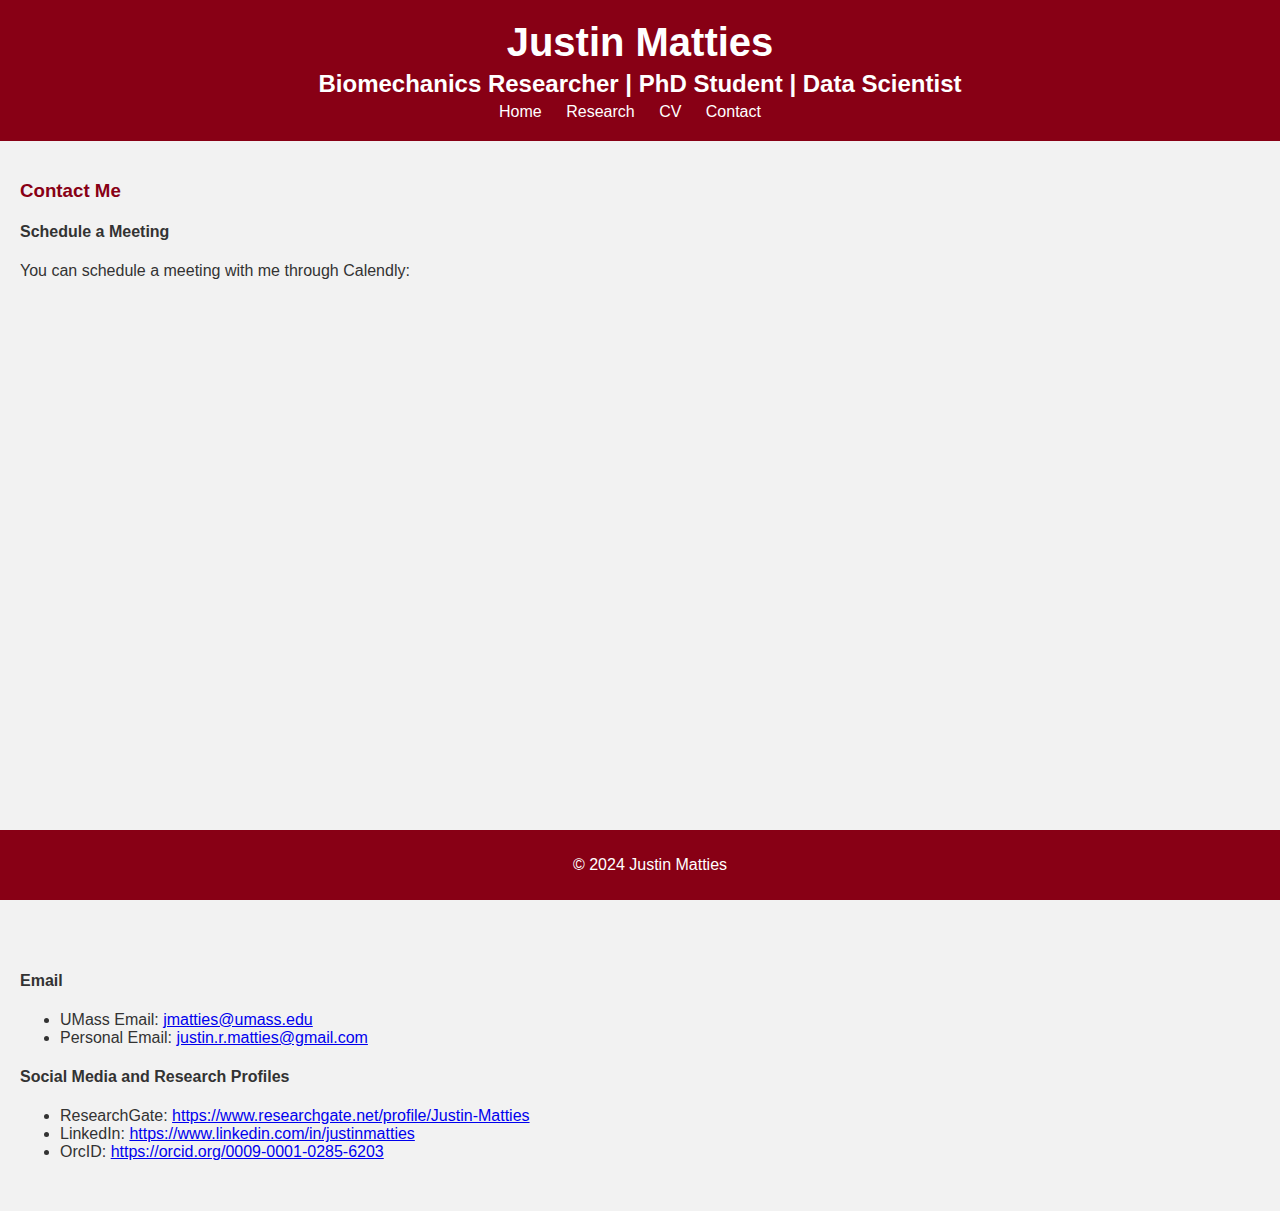
<file: contact.html>
<!DOCTYPE html>
<html lang="en">
<head>
    <meta charset="UTF-8">
    <meta name="viewport" content="width=device-width, initial-scale=1.0">
    <title>Justin Matties - Contact</title>
    <link rel="stylesheet" href="styles.css">
</head>
<body>
    <header>
        <h1>Justin Matties</h1>
        <h2>Biomechanics Researcher | PhD Student | Data Scientist</h2>
        <nav>
            <ul>
                <li><a href="index.html">Home</a></li>
                <li><a href="research.html">Research</a></li>
                <li><a href="cv.html">CV</a></li>
                <li><a href="contact.html">Contact</a></li>
            </ul>
        </nav>
    </header>

    <main>
        <section id="contact">
            <h3>Contact Me</h3>

            <h4>Schedule a Meeting</h4>
            <p>You can schedule a meeting with me through Calendly:</p>
            <iframe src="https://calendly.com/justin_matties/30-minute-zoom-meeting-clone-1" width="100%" height="630" frameborder="0"></iframe>

            <h4>Email</h4>
            <ul>
                <li>UMass Email: <a href="mailto:jmatties@umass.edu">jmatties@umass.edu</a></li>
                <li>Personal Email: <a href="mailto:justin.r.matties@gmail.com">justin.r.matties@gmail.com</a></li>
            </ul>

            <h4>Social Media and Research Profiles</h4>
            <ul>
                <li>ResearchGate: <a href="https://www.researchgate.net/profile/Justin-Matties" target="_blank">https://www.researchgate.net/profile/Justin-Matties</a></li>
                <li>LinkedIn: <a href="https://www.linkedin.com/in/justinmatties" target="_blank">https://www.linkedin.com/in/justinmatties</a></li>
                <li>OrcID: <a href="https://orcid.org/0009-0001-0285-6203" target="_blank">https://orcid.org/0009-0001-0285-6203</a></li>
            </ul>
        </section>
    </main>

    <footer>
        <p>&copy; 2024 Justin Matties</p>
    </footer>
</body>
</html>
</file>
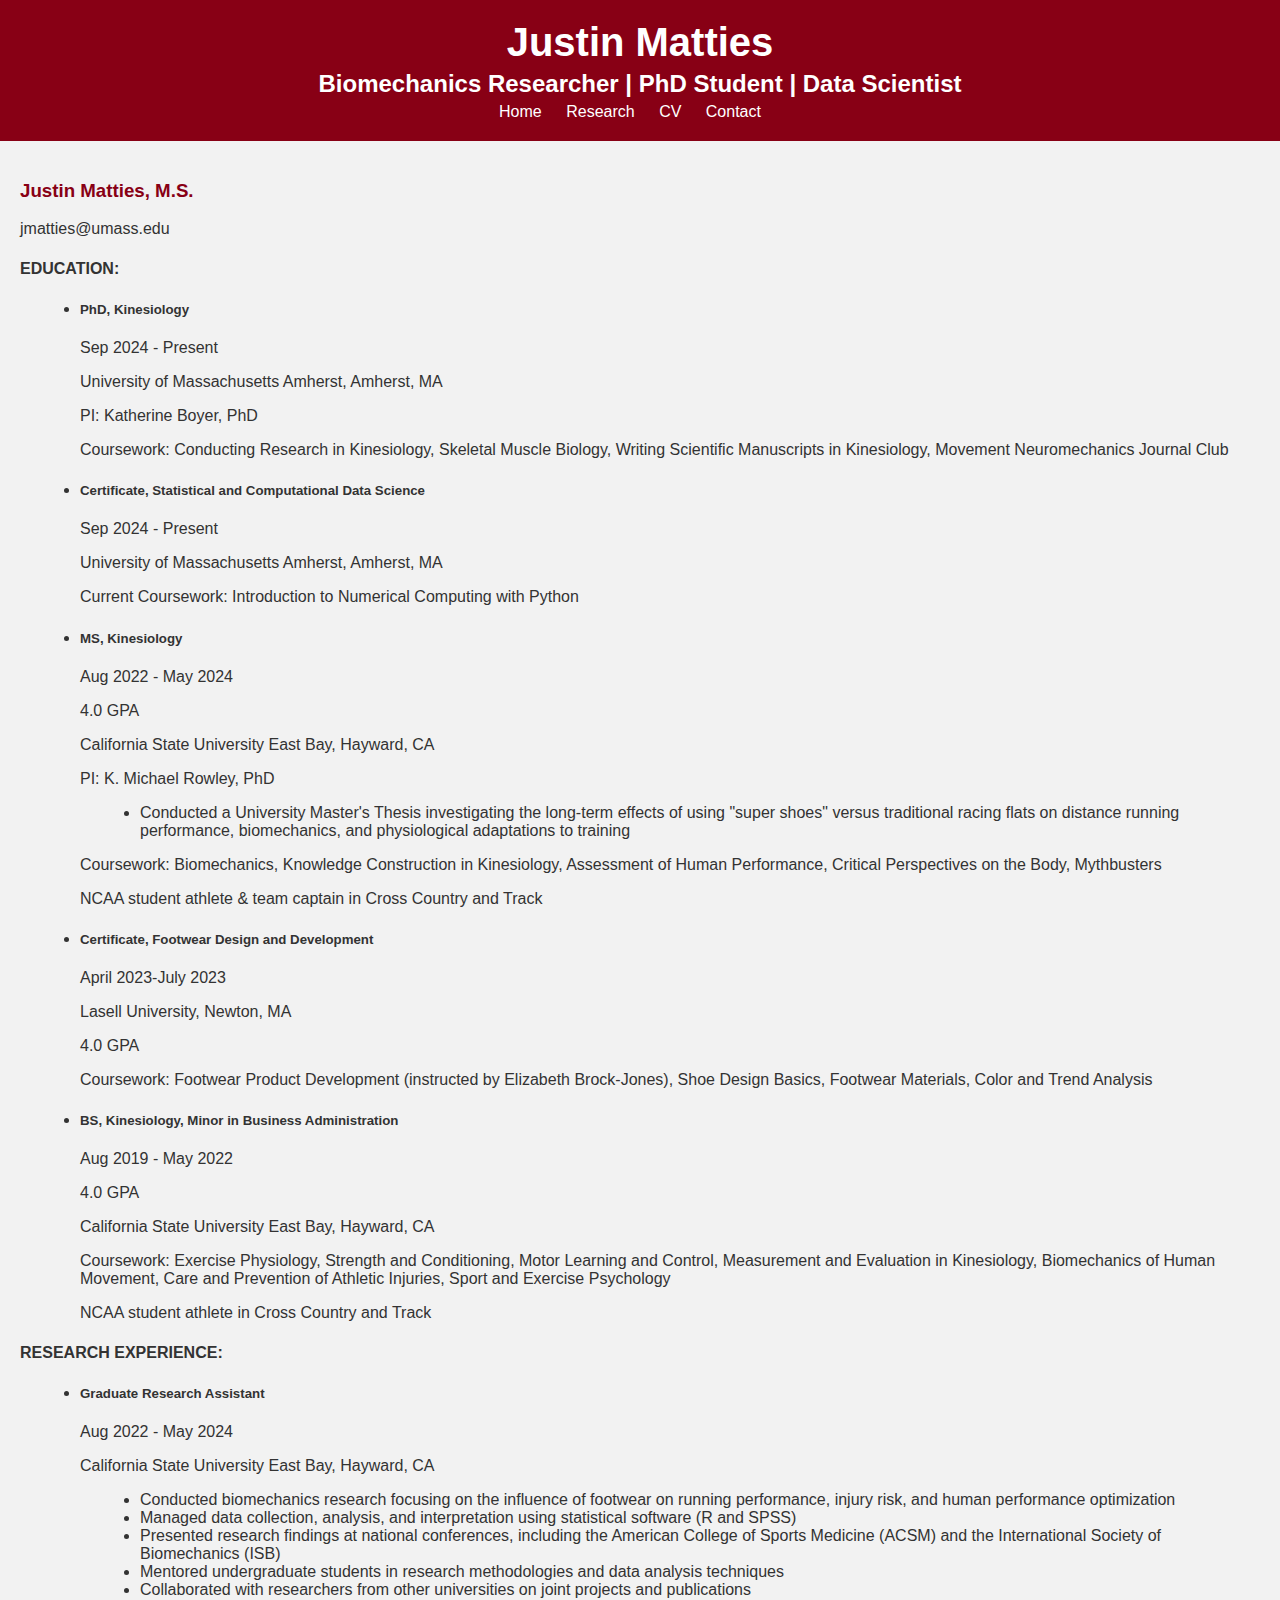
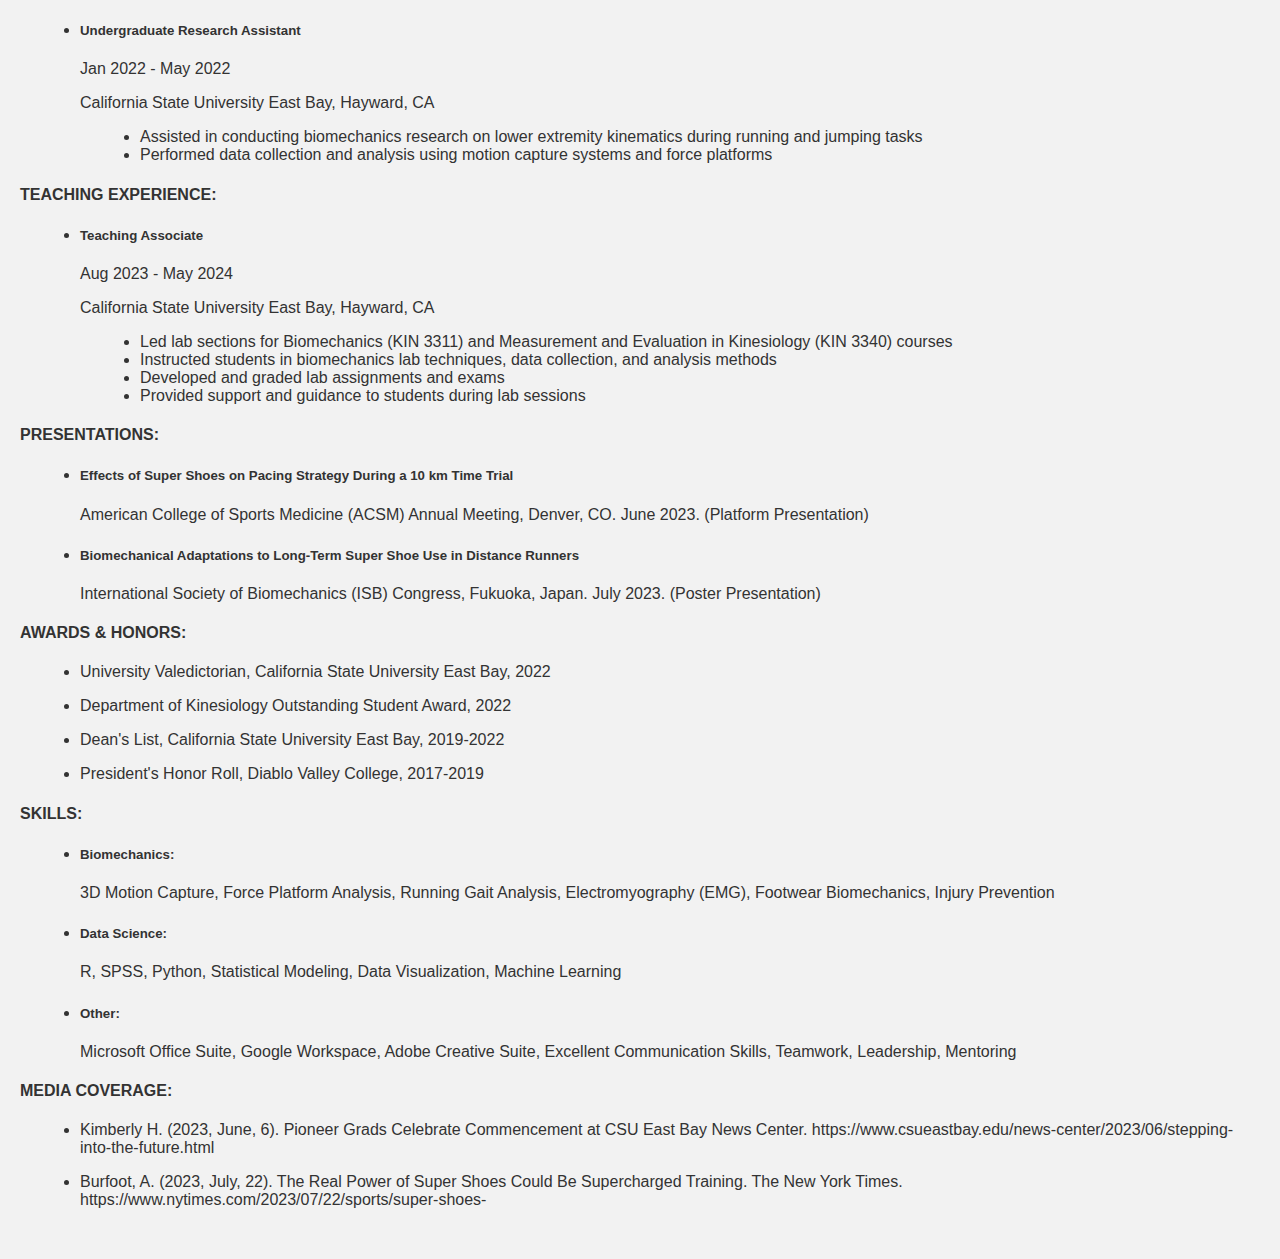
<file: cv.html>
<!DOCTYPE html>
<html lang="en">
<head>
    <meta charset="UTF-8">
    <meta name="viewport" content="width=device-width, initial-scale=1.0">
    <title>Justin Matties - CV</title>
    <link rel="stylesheet" href="styles.css">
</head>
<body>
    <header>
        <h1>Justin Matties</h1>
        <h2>Biomechanics Researcher | PhD Student | Data Scientist</h2>
        <nav>
            <ul>
                <li><a href="index.html">Home</a></li>
                <li><a href="research.html">Research</a></li>
                <li><a href="cv.html">CV</a></li>
                <li><a href="contact.html">Contact</a></li>
            </ul>
        </nav>
    </header>

    <main>
        <section id="cv">
            <h3>Justin Matties, M.S.</h3>
            <p>jmatties@umass.edu</p>

            <h4>EDUCATION:</h4>
            <ul>
                <li>
                    <h5>PhD, Kinesiology</h5>
                    <p>Sep 2024 - Present</p>
                    <p>University of Massachusetts Amherst, Amherst, MA</p>
                    <p>PI: Katherine Boyer, PhD</p>
                    <p>Coursework: Conducting Research in Kinesiology, Skeletal Muscle Biology, Writing Scientific Manuscripts in Kinesiology, Movement Neuromechanics Journal Club</p>
                </li>
                <li>
                    <h5>Certificate, Statistical and Computational Data Science</h5>
                    <p>Sep 2024 - Present</p>
                    <p>University of Massachusetts Amherst, Amherst, MA</p>
                    <p>Current Coursework: Introduction to Numerical Computing with Python</p>
                </li>
                <li>
                    <h5>MS, Kinesiology</h5>
                    <p>Aug 2022 - May 2024</p>
                    <p>4.0 GPA</p>
                    <p>California State University East Bay, Hayward, CA</p>
                    <p>PI: K. Michael Rowley, PhD</p>
                    <ul>
                        <li>Conducted a University Master's Thesis investigating the long-term effects of using "super shoes" versus traditional racing flats on distance running performance, biomechanics, and physiological adaptations to training</li>
                    </ul>
                    <p>Coursework: Biomechanics, Knowledge Construction in Kinesiology, Assessment of Human Performance, Critical Perspectives on the Body, Mythbusters</p>
                    <p>NCAA student athlete & team captain in Cross Country and Track</p>
                </li>
                <li>
                    <h5>Certificate, Footwear Design and Development</h5>
                    <p>April 2023-July 2023</p>
                    <p>Lasell University, Newton, MA</p>
                    <p>4.0 GPA</p>
                    <p>Coursework: Footwear Product Development (instructed by Elizabeth Brock-Jones), Shoe Design Basics, Footwear Materials, Color and Trend Analysis</p>
                </li>
                <li>
                    <h5>BS, Kinesiology, Minor in Business Administration</h5>
                    <p>Aug 2019 - May 2022</p>
                    <p>4.0 GPA</p>
                    <p>California State University East Bay, Hayward, CA</p>
                    <p>Coursework: Exercise Physiology, Strength and Conditioning, Motor
                Learning and Control, Measurement and Evaluation in Kinesiology,
                Biomechanics of Human Movement, Care and Prevention of Athletic
                Injuries, Sport and Exercise Psychology</p>
                    <p>NCAA student athlete in Cross Country and Track</p>
                </li>
            </ul>

            <h4>RESEARCH EXPERIENCE:</h4>
            <ul>
                <li>
                    <h5>Graduate Research Assistant</h5>
                    <p>Aug 2022 - May 2024</p>
                    <p>California State University East Bay, Hayward, CA</p>
                    <ul>
                        <li>Conducted biomechanics research focusing on the influence of
                    footwear on running performance, injury risk, and human
                    performance optimization</li>
                        <li>Managed data collection, analysis, and interpretation using
                    statistical software (R and SPSS)</li>
                        <li>Presented research findings at national conferences, including
                    the American College of Sports Medicine (ACSM) and the
                    International Society of Biomechanics (ISB)</li>
                        <li>Mentored undergraduate students in research methodologies and
                    data analysis techniques</li>
                        <li>Collaborated with researchers from other universities on joint
                    projects and publications</li>
                    </ul>
                </li>
                <li>
                    <h5>Undergraduate Research Assistant</h5>
                    <p>Jan 2022 - May 2022</p>
                    <p>California State University East Bay, Hayward, CA</p>
                    <ul>
                        <li>Assisted in conducting biomechanics research on lower extremity
                    kinematics during running and jumping tasks</li>
                        <li>Performed data collection and analysis using motion capture
                    systems and force platforms</li>
                    </ul>
                </li>
            </ul>

            <h4>TEACHING EXPERIENCE:</h4>
            <ul>
                <li>
                    <h5>Teaching Associate</h5>
                    <p>Aug 2023 - May 2024</p>
                    <p>California State University East Bay, Hayward, CA</p>
                    <ul>
                        <li>Led lab sections for Biomechanics (KIN 3311) and Measurement
                    and Evaluation in Kinesiology (KIN 3340) courses</li>
                        <li>Instructed students in biomechanics lab techniques, data
                    collection, and analysis methods</li>
                        <li>Developed and graded lab assignments and exams</li>
                        <li>Provided support and guidance to students during lab sessions</li>
                    </ul>
                </li>
            </ul>

            <h4>PRESENTATIONS:</h4>
            <ul>
                <li>
                    <h5>Effects of Super Shoes on Pacing Strategy During a 10 km Time Trial</h5>
                    <p>American College of Sports Medicine (ACSM) Annual Meeting,
                Denver, CO. June 2023. (Platform Presentation)</p>
                </li>
                <li>
                    <h5>Biomechanical Adaptations to Long-Term Super Shoe Use in Distance
                Runners</h5>
                    <p>International Society of Biomechanics (ISB) Congress, Fukuoka,
                Japan. July 2023. (Poster Presentation)</p>
                </li>
            </ul>

            <h4>AWARDS & HONORS:</h4>
            <ul>
                <li>
                    <p>University Valedictorian, California State University East Bay, 2022</p>
                </li>
                <li>
                    <p>Department of Kinesiology Outstanding Student Award, 2022</p>
                </li>
                <li>
                    <p>Dean's List, California State University East Bay, 2019-2022</p>
                </li>
                <li>
                    <p>President's Honor Roll, Diablo Valley College, 2017-2019</p>
                </li>
            </ul>

            <h4>SKILLS:</h4>
            <ul>
                <li>
                    <h5>Biomechanics:</h5>
                    <p>3D Motion Capture, Force Platform Analysis, Running Gait Analysis,
                Electromyography (EMG), Footwear Biomechanics, Injury
                Prevention</p>
                </li>
                <li>
                    <h5>Data Science:</h5>
                    <p>R, SPSS, Python, Statistical Modeling, Data Visualization, Machine
                Learning</p>
                </li>
                <li>
                    <h5>Other:</h5>
                    <p>Microsoft Office Suite, Google Workspace, Adobe Creative Suite,
                Excellent Communication Skills, Teamwork, Leadership,
                Mentoring</p>
                </li>
            </ul>

            <h4>MEDIA COVERAGE:</h4>
            <ul>
                <li>
                    <p>Kimberly H. (2023, June, 6). Pioneer Grads Celebrate Commencement at CSU
                East Bay News Center.

                https://www.csueastbay.edu/news-center/2023/06/stepping-into-the-future.html
                </p>
                </li>
                <li>
                    <p>Burfoot, A. (2023, July, 22). The Real Power of Super Shoes Could Be
                Supercharged Training. The New York Times.
                https://www.nytimes.com/2023/07/22/sports/super-shoes-
</file>
<file: styles.css>
/* General Styles */
body {
    font-family: 'Arial', sans-serif;
    margin: 0;
    padding: 0;
    background-color: #f2f2f2; /* Light gray background */
    color: #333; /* Dark gray text color 1  */
}

header {
    background-color: #880015; /* UMass Amherst maroon */
    color: #fff; /* White text color */
    padding: 20px;
    text-align: center;
}

h1 {
    margin: 0;
    font-size: 2.5em;
}

h2 {
    margin: 5px 0;
    font-size: 1.5em;
}

nav ul {
    list-style: none;
    margin: 0;
    padding: 0;
}

nav li {
    display: inline;
    margin-right: 20px;
}

nav a {
    color: #fff; /* White link color */
    text-decoration: none;
}

main {
    padding: 20px;
}

section {
    margin-bottom: 30px;
}

h3 {
    color: #880015; /* UMass Amherst maroon */
}

/* About Me Styles */
#about-me {
    text-align: justify;
}

/* Page Links Styles */
#page-links {
    display: flex;
    justify-content: space-around;
}

.page-link {
    text-align: center;
}

.page-link img {
    width: 200px;
    height: 200px;
    object-fit: cover;
    border-radius: 10px;
}

/* Research Page Styles */
#project-1, #project-2, #project-3, #project-4 {
    border: 1px solid #ddd; /* Light gray border */
    padding: 20px;
    border-radius: 10px;
}

/* CV Page Styles */
#cv ul {
    list-style: disc;
    margin-left: 20px;
}

/* Contact Page Styles */
#contact iframe {
    margin-bottom: 20px;
}

footer {
    background-color: #880015; /* UMass Amherst maroon */
    color: #fff; /* White text color */
    text-align: center;
    padding: 10px;
    position: fixed;
    bottom: 0;
    width: 100%;
}
</file>
